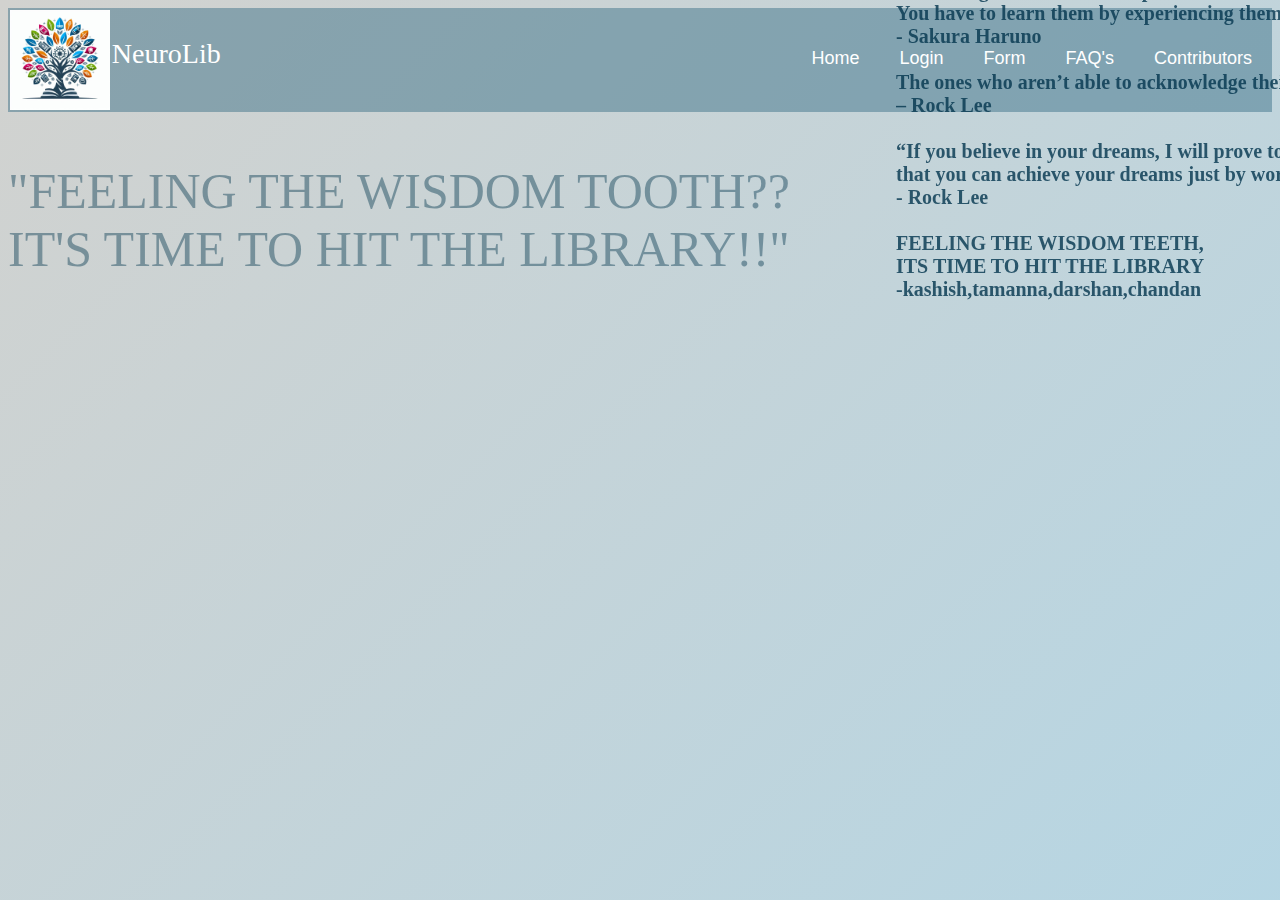
<file: frontend/index.html>
<!DOCTYPE html>
<html lang="en">
<head>
    <meta charset="UTF-8">
    <meta name="viewport" content="width=device-width, initial-scale=1.0">
    <title>Home</title>
    <link rel="stylesheet" href="style.css" />
    <style>
        .nav-logo {
            position: relative;
            z-index: 1000;
        }
        .marquee {
            position: fixed;
            bottom: 10px; 
            left: 70%;
            width: 80%; 
            height: 1900px; 
            overflow: hidden; 
            white-space: nowrap;
            box-sizing: content-box;
            font-size: 6%; 
            font-weight: normal;
            color: rgba(2, 53, 77, 0.8);
            animation: marquee 30s linear infinite;
            z-index:500;
            margin-top:20px;
        }
        @keyframes marquee {
            0% {
                transform: translateY(100%);
            }
            100% {
                transform: translateY(-80px); 
            }
            body {
            padding-top:20px; 
        }
        }
        .marquee p {
            margin: 0;
            padding: 0;
            font-family: 'cursive';
            font-style: normal;
            font-weight: bold;
            font-size:20px;  
        }
    </style>
</head>
<body>
    <header>
        <ul>
            <li><a href="Contributors.html">Contributors</a></li>
            <li><a href="FAQ's.html">FAQ's</a></li>
            <li><a href="form.html">Form</a></li>
            <li><a href="Login.html">Login</a></li>
            <li><a href="index.html">Home</a></li>
            <div class="navbar">
                <div class="nav-logo border">
                    <div class="logo">
                        <span class="website-name">NeuroLib</span>
                    </div>
                    <div class="lines">
                        <div class="line"></div>
                        <div class="line"></div>
                        <div class="line"></div>
                    </div>       
                </div>
            </div>
        </ul>
    </header>

    <p style="color:rgba(2, 53, 77, 0.429);">
        "FEELING THE WISDOM TOOTH??<br>
        IT'S TIME TO HIT THE LIBRARY!!"
    </p>
    <div class="marquee">
        <p>
            Don't Ever Give Up 
            "Don't ever give up…Even if it's painful, <br>even if it's agonizing, don't try to take the easy way out…"<br> 
            - Zenitsu Agatsuma <br><br>

            "If you can only do one a single thing,<br> hone it to perfection. Hone it to the utmost limit!" <br>
            - Jigoro Kuwajima <br><br>

            "Whatever you do for others comes around to help you, <br>as well, in the end."<br>
            - Tanjiro Kamado <br><br>

            "I'm Going To Make You Pay For Everything You've Ever Done!"<br> - Tanjiro Kamado <br><br>

           <p1 style="color:red">"Don't forget to renew your books!"</p1> <br><br>

            "Power isn't determined by your size,<br> but the size of your heart and dreams." <br>- Luffy <br><br>

            "No matter how hard or impossible it is,<br> never lose sight of your goal." <br>- Luffy <br><br>

            "You need to accept the fact that you're not the best and <br>have all the will to strive to be better than anyone you face."<br> - Zoro <br><br>

            "Don't start a fight if you can't end it."<br> - Sanji <br><br>

            "Never give up without even trying. Do what you can, <br>no matter how small the effect it may have!" <br>- Onoki <br><br>

            “Hard work is worthless for those that don’t believe in themselves.”<br>-Naruto Uzumaki <br><br>

            “If you don’t like your destiny, don’t accept it.<br> Instead have the courage to change it the way you want it to be.” <br>-Naruto Uzumaki <br><br>

            “The things that are most important aren’t written in books.<br> You have to learn them by experiencing them yourself.” <br>- Sakura Haruno <br><br>
            The ones who aren’t able to acknowledge their own selves are bound to fail.” – Itachi Uchiha

A dropout will beat a genius through hard work.”<br>– Rock Lee<br><br>

 “If you believe in your dreams, I will prove to you,<br> that you can achieve your dreams just by working hard.”<br>- Rock Lee<br><br>

FEELING THE WISDOM TEETH,<br>ITS TIME TO HIT THE LIBRARY <br>-kashish,tamanna,darshan,chandan
        </p>
    </div>
</body>
</html>
</file>
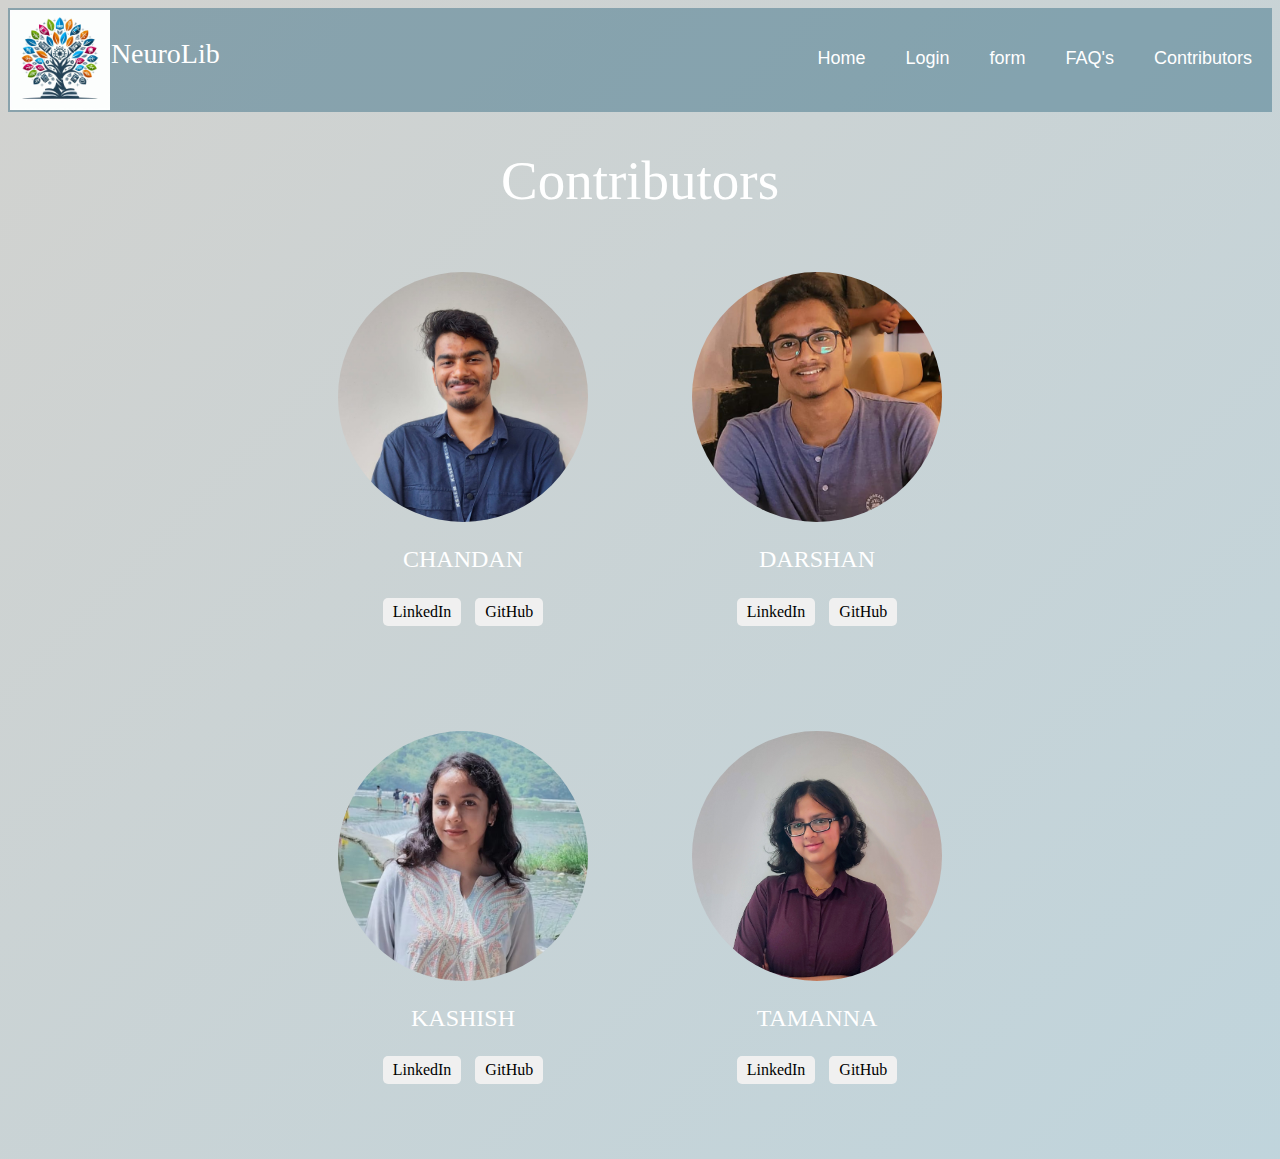
<file: frontend/Contributors.html>
<!DOCTYPE html>
<html lang="en">
<head>
    <meta charset="UTF-8">
    <meta name="viewport" content="width=device-width, initial-scale=1.0">
    <title>Contributors - Neuro'Lib</title>
    <link rel="stylesheet" href="Contributors.css" />
</head>
<body>
    <header>
        <ul>
            <li><a href="Contributors.html">Contributors</a></li>
            <li><a href="FAQ's.html">FAQ's</a></li>
            <li><a href="form.html">form</a></li>
            <li><a href="Login.html">Login</a></li>
            <li><a href="index.html">Home</a></li>
            <div class="navbar">
                <div class="nav-logo border">
                    <div class="logo">
                        <span class="website-name">NeuroLib</span>
                    </div>
                </div>
            </div>
          </ul>
    </header>
    <div class="container">
        <h1>Contributors</h1>
        <div class="contributor">
            <img src="images/chandan profile.jpeg" alt="Chandan's Picture">
            <h2>CHANDAN</h2>
            <div class="social-links">
                <a href="https://www.linkedin.com/in/chandan-bhat-704863282?utm_source=share&utm_campaign=share_via&utm_content=profile&utm_medium=android_app" target="_blank">LinkedIn</a>
                <a href="https://github.com/Csb4658" target="_blank">GitHub</a>
            </div>
        </div>
        <div class="contributor">
            <img src="images/darshan profile.jpeg" alt="Darshan's Picture">
            <h2>DARSHAN</h2>
            <div class="social-links">
                <a href="https://www.linkedin.com/in/darshan-kumar-a-09b375306?utm_source=share&utm_campaign=share_via&utm_content=profile&utm_medium=android_app" target="_blank">LinkedIn</a>
                <a href="https://github.com/ExTrodino" target="_blank">GitHub</a>
            </div>
        </div>
        <div class="contributor">
            <img src="images/kashish profile.jpeg" alt="Kashish's Picture">
            <h2>KASHISH</h2>
            <div class="social-links">
                <a href="https://www.linkedin.com/in/kashish-shaikh-9a9b75271/" target="_blank">LinkedIn</a>
                <a href="https://github.com/Csb4658" target="_blank">GitHub</a>
            </div>
        </div>
        <div class="contributor">
            <img src="images/tamanna profile.jpg" alt="Tamanna's Picture">
            <h2>TAMANNA</h2>
            <div class="social-links">
                <a href="https://www.linkedin.com/in/tamanna-ahmad-0471a7260/" target="_blank">LinkedIn</a>
                <a href="https://github.com/TamannaAhmad" target="_blank">GitHub</a>
            </div>
        </div>
    </div>
</body>
</html>
</file>
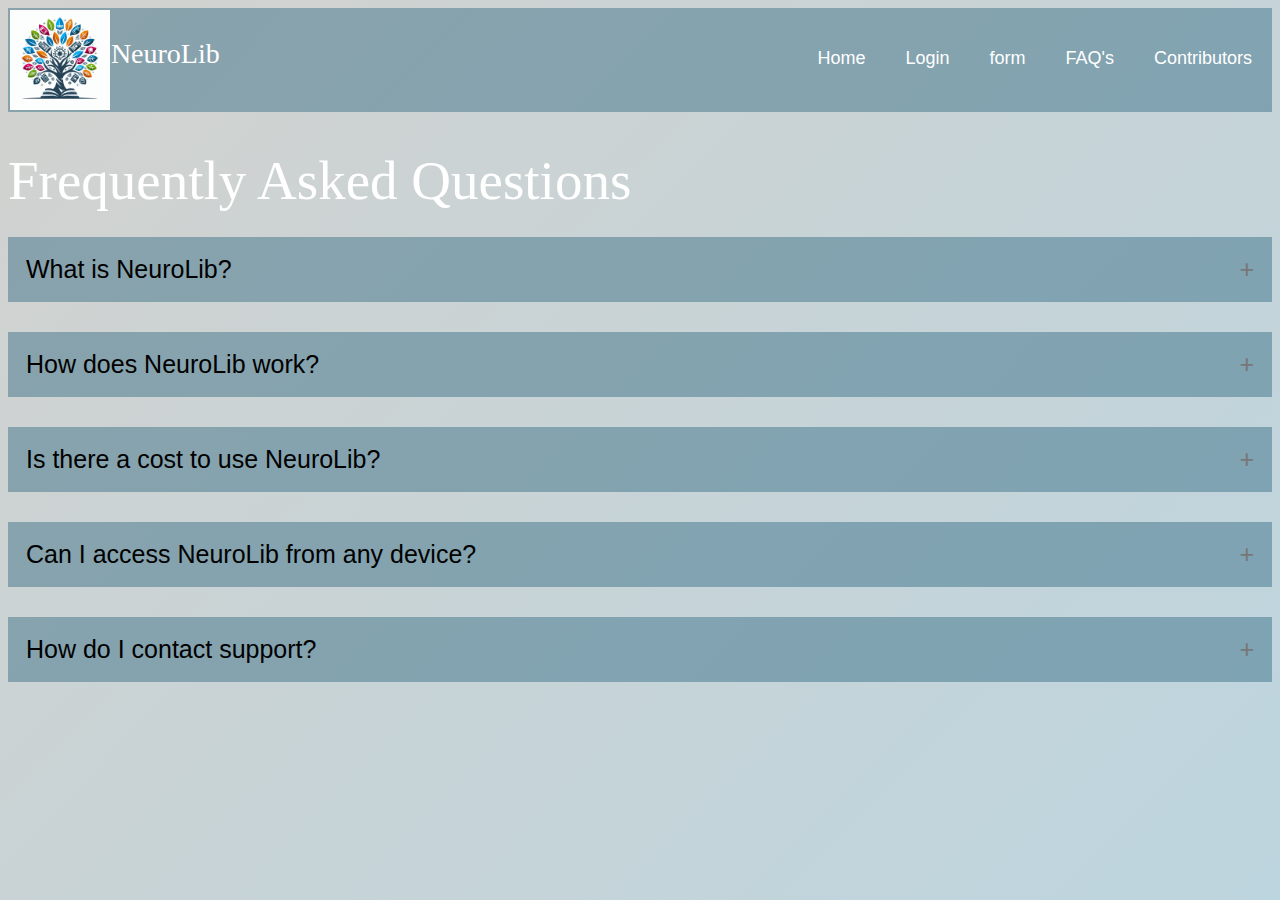
<file: frontend/FAQ's.html>
<!DOCTYPE html>
<html lang="en">
<head>
    <meta charset="UTF-8">
    <meta name="viewport" content="width=device-width, initial-scale=1.0">
    <title>FAQ's - Neuro'Lib</title>
    <link rel="stylesheet" href="FAQ'S.css" />
</head>
<body>
    <header>
        <header>
            <ul>
                <li><a href="Contributors.html">Contributors</a></li>
                <li><a href="FAQ's.html">FAQ's</a></li>
                <li><a href="form.html">form</a></li>
                <li><a href="Login.html">Login</a></li>
                <li><a href="index.html">Home</a></li>
                <div class="navbar">
                    <div class="nav-logo border">
                        <div class="logo">
                            <span class="website-name">NeuroLib</span>
                        </div>
                    </div>
                </div>
              </ul>
        </header>
    </header>
    <!doctype html>
    <html lang="en">
    <body>
        <h1>Frequently Asked Questions</h1>
        <button class="accordion">What is NeuroLib?</button>
        <div class="panel">
            <p>NeuroLib is a library book recommendation system that provides personalized book recommendations based on your university seat number (USN) and academic details.</p>
        </div>
    
        <button class="accordion">How does NeuroLib work?</button>
        <div class="panel">
            <p>Simply enter your USN, and Neuro'Lib will identify your year and semester to recommend books prescribed by the Visvesvaraya Technological University (VTU).</p>
        </div>
    
        <button class="accordion">Is there a cost to use NeuroLib?</button>
        <div class="panel">
            <p>No, NeuroLib is a free service for all students and faculty members of VTU.</p>
        </div>
    
        <button class="accordion">Can I access NeuroLib from any device?</button>
        <div class="panel">
            <p>Yes, NeuroLib is accessible from any device with an internet connection, including laptops, tablets, and smartphones.</p>
        </div>
    
        <button class="accordion">How do I contact support?</button>
        <div class="panel">
            <p>You can reach out to our support team via email at support@neurolib.com. We are here to assist you with any queries or issues you may have.</p>
        </div>
    </body>
    
    </html>
</file>
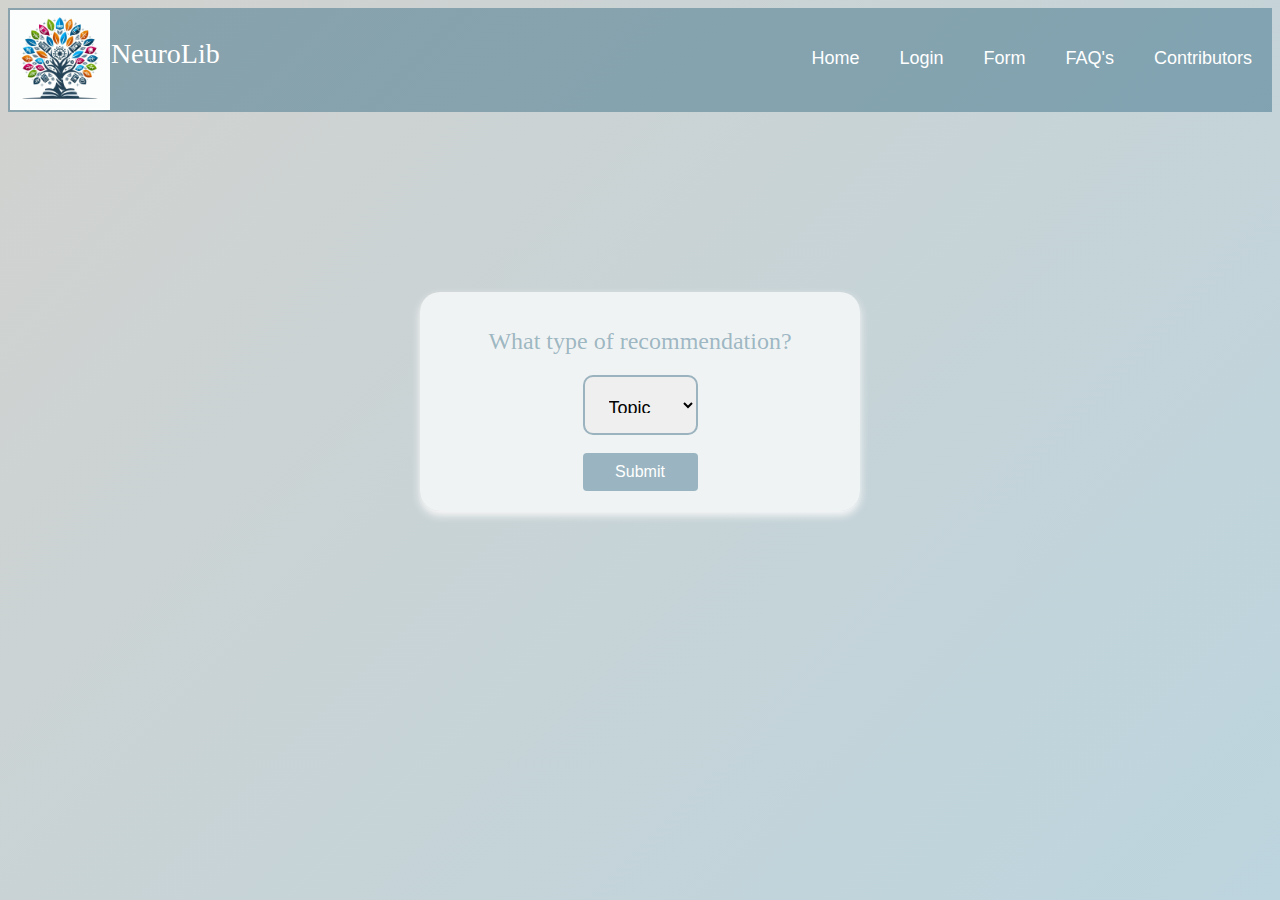
<file: frontend/form.html>
<!DOCTYPE html>
<html lang="en">
<head>
    <meta charset="UTF-8">
    <meta name="viewport" content="width=device-width, initial-scale=1.0">
    <title>Login</title>
    <link rel="stylesheet" href="form.css" />
</head>
<body>
    <header>
        <ul>
            <li><a href="Contributors.html">Contributors</a></li>
            <li><a href="FAQ's.html">FAQ's</a></li>
            <li><a href="form.html">Form</a></li>
            <li><a href="Login.html">Login</a></li>
            <li><a href="index.html">Home</a></li>
            <div class="navbar">
                <div class="nav-logo border">
                    <div class="logo">
                        <span class="website-name">NeuroLib</span>
                    </div>
                </div>
            </div>
        </ul>
    </header>
    <div class="login-container">
        <h1>What type of recommendation?</h1>
        <!-- Change the method to GET and send the form data as query parameters -->
        <form action="hidden-page.html" method="GET">
            <select id="Select" name="selection">
                <option value="Topic">Topic</option>
                <option value="USN">USN</option>
                <option value="Both">Both</option>
            </select>
            <br>
            <button type="submit">Submit</button>
        </form>
    </div>
</body>
</html>
</file>
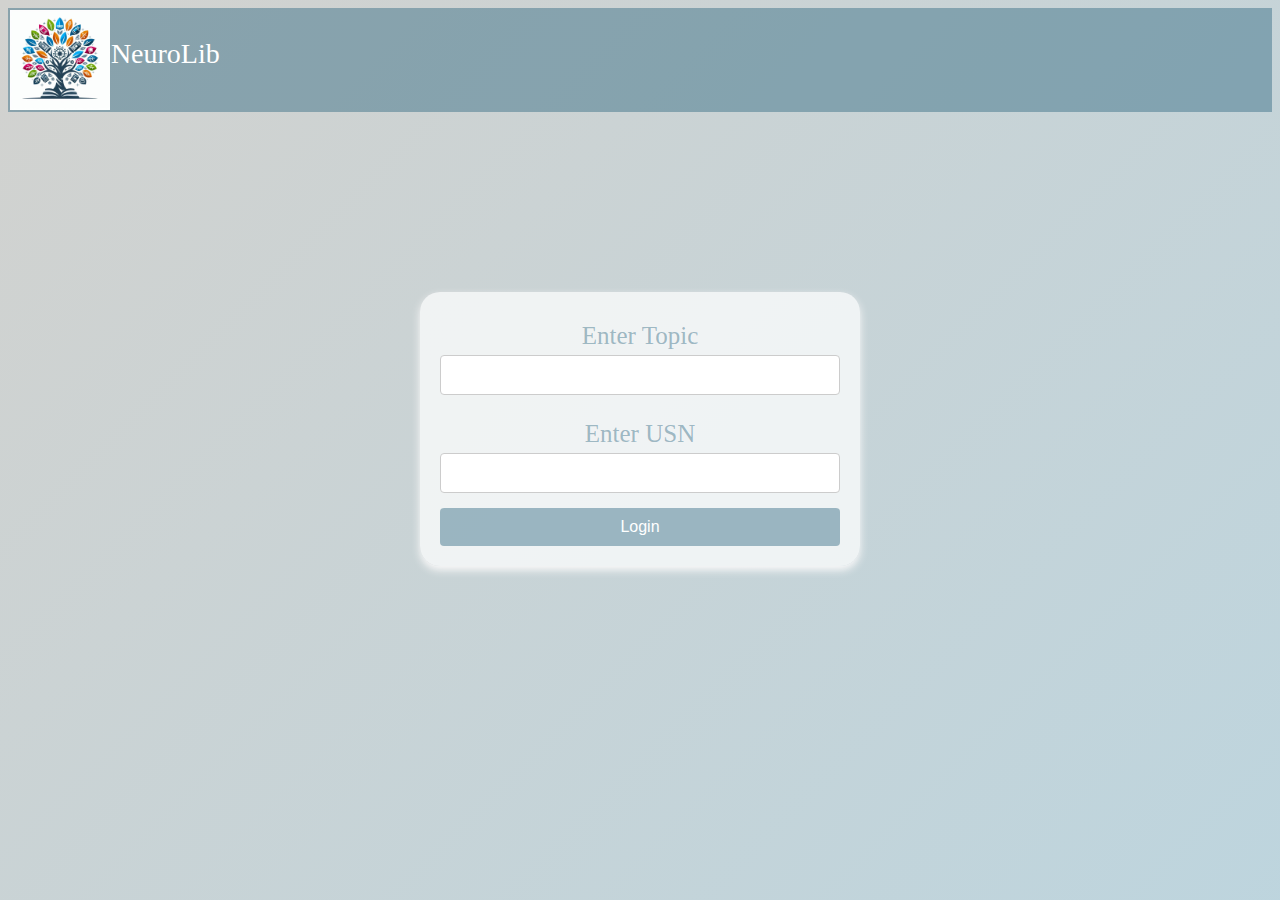
<file: frontend/hidden-page.html>
<!DOCTYPE html>
<html lang="en">
<head>
    <meta charset="UTF-8">
    <meta name="viewport" content="width=device-width, initial-scale=1.0">
    <title>Hidden Page</title>
    <!-- Link to the CSS file -->
    <link rel="stylesheet" href="hidden-page.css" />
</head>
<body>
    <header>
        <header>
            <ul>    
                <div class="navbar">
                    <div class="nav-logo border">
                        <div class="logo">
                            <span class="website-name">NeuroLib</span>
                        </div>
                    </div>
                </div>
              </ul>
        </header>
    </header>
    <div class="hidden-page-container">
            <form action="authenticate.php" method="post"> 
                <label for="Enter Topic">Enter Topic</label>
                <input type="text" id="Enter Topic" name="Enter Topic" required>
                <label for="Enter USN">Enter USN</label>
                <input type="Enter USN" id="CAPTCHA" name="Enter USN" required>
                
                <button type="submit">Login</button>
            </form>
        </div>
            </div>
</body>
</html>
</file>
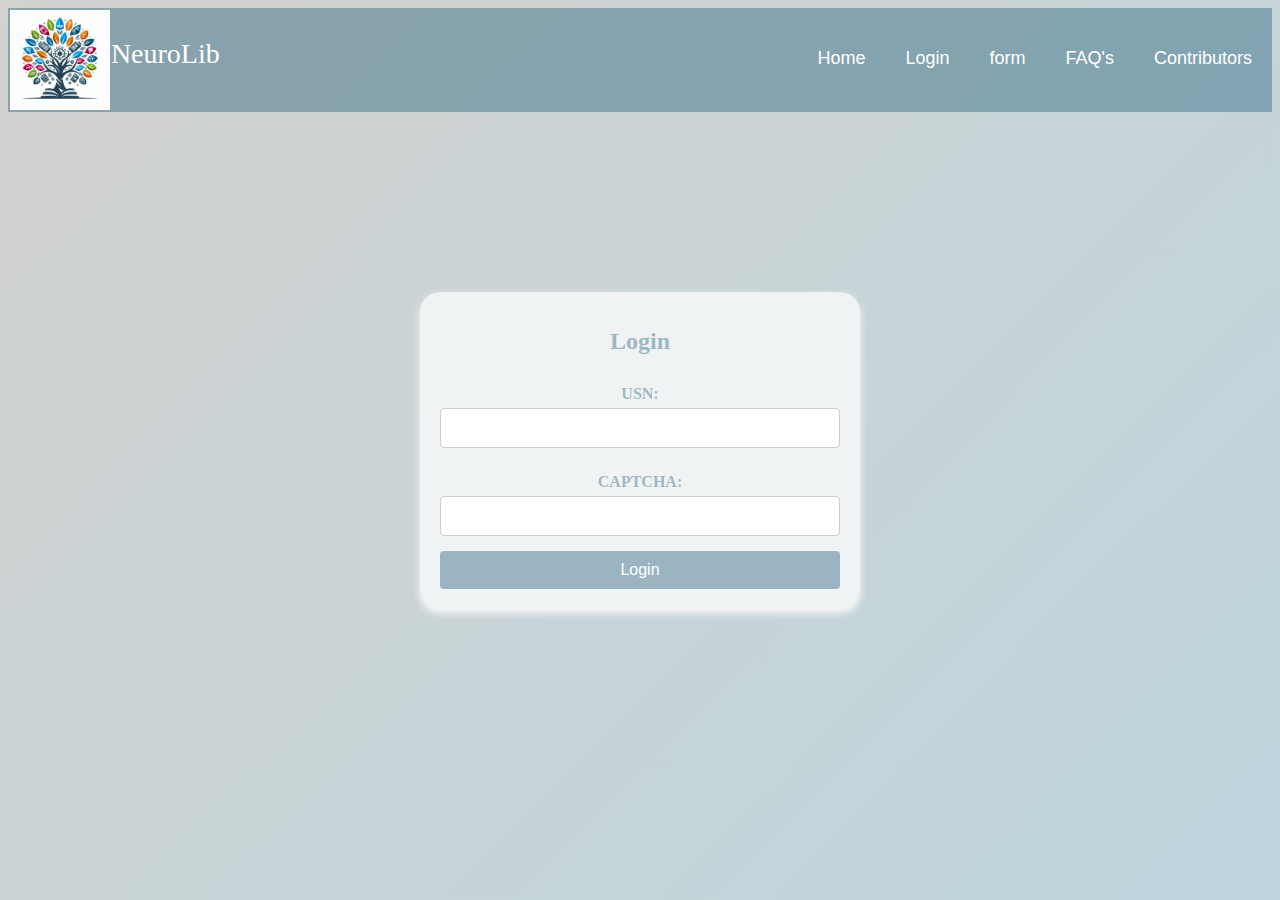
<file: frontend/login.html>
<!DOCTYPE html>
<html lang="en">
<head>
    <meta charset="UTF-8">
    <meta name="viewport" content="width=device-width, initial-scale=1.0">
    <title>Login</title>
    <link rel="stylesheet" href="login.css" />
</head>
<body>
    <header>
        <ul>
            <li><a href="Contributors.html">Contributors</a></li>
            <li><a href="FAQ's.html">FAQ's</a></li>
            <li><a href="form.html">form</a></li>
            <li><a href="Login.html">Login</a></li>
            <li><a href="index.html">Home</a></li>
            <div class="navbar">
                <div class="nav-logo border">
                    <div class="logo">
                        <span class="website-name">NeuroLib</span>
                    </div>
                    <div class="center">
                        </div>
                </div>
            </div>
          </ul>
    </header>
    <div class="login-container">
        <h1>Login</h1>
        <form action="authenticate.php" method="post"> 
            <label for="USN">USN:</label>
            <input type="text" id="USN" name="USN" required>
            <label for="CAPTCHA">CAPTCHA:</label>
            <input type="CAPTCHA" id="CAPTCHA" name="CAPTCHA" required>
            
            <button type="submit">Login</button>
        </form>
    </div>
</body>
</html>
</file>
<file: frontend/style.css>
ul {
  list-style-type: none;
  margin: 0;
  padding: 0;
  background-color: rgba(40, 98, 124, 0.429);
  overflow:hidden;
}
li {
  float: right;
}

li a {
  display: block;
  color: white;
  font-family: arial;
  font-size:18px;
  text-align: center;
  padding: 40px 20px;
  text-decoration: white;
}
li a:hover {
  background-color: rgba(255, 255, 255, 0.864);
}
.active {
  background-color:rgba(8, 136, 195, 0.429); 
}
.nav-logo{
  height:100px;
  width:100px;
}
.logo{
  background-image: url("images/logo.jpeg");
  background-size: cover;
  height: 100px;
  width: 100%;
}
.border{
  border:2px solid transparent;
}
.border:hover{
  border: 2px solid white;
}
p {
  font-size: 50px;
  font-family: 'cursive';
}
.website-name {
  font-size: 28px; 
  color: white;
  position: absolute;  
  bottom: 0;  
  left: 50%; 
  transform: translateX(45%); 
  text-align: center;
  padding: 40px 1.5px;
  font-family:'cursive';
}
body {
  background: linear-gradient(-45deg,  #D3EEDD,   #E7DBCC,#ABD7EB, #D2D2CF);
  background-size: 500% 800%;
  animation: gradientBG 10s ease infinite;
  
}
@keyframes gradientBG {
  0% {
    background-position: 0% 50%;
  }
  50% {
    background-position: 100% 50%;
  }
  100% {
    background-position: 0% 50%;
  }
}
</file>
<file: frontend/Contributors.css>
ul {
    list-style-type: none;
    margin: 0;
    padding: 0;
    background-color: rgba(40, 98, 124, 0.429);
    overflow:hidden;
  }
  li {
    float: right;
  }
  
  li a {
    display: block;
    color: white;
    font-family: arial;
    font-size:18px;
    text-align: center;
    padding: 40px 20px;
    text-decoration: white;
  }
  li a:hover {
    background-color: rgba(255, 255, 255, 0.864);
  }
  .active {
    background-color: rgba(40, 98, 124, 0.429);
  }
  .nav-logo{
    height:100px;
    width:100px;
  }
  .logo{
    background-image: url("images/logo.jpeg");
    background-size: cover;
    height: 100px;
    width: 100%;
  }
  .border{
    border:2px solid transparent;
  }
  .border:hover{
    border: 2px solid white;
  }
  p {
    font-size: 30px;
    font-family: 'Franklin Gothic Medium', 'Arial Narrow', Arial, sans-serif;
  }
  .website-name {
    font-size: 28px; 
    color: white;
    position: absolute;  
    top: 4.5px;  
    left: 60px; 
    transform: translateX(45%); 
    text-align: center;
    padding: 33px 1px;
    font-family:'cursive';
  
  }
        body { background: linear-gradient(-45deg,  #D3EEDD,   #E7DBCC,#ABD7EB, #D2D2CF);
          background-size: 500% 800%;
          animation: gradientBG 10s ease infinite;
           
        }
        .container {
            width: 80%;
            margin: 20px auto;
            text-align: center;
        }
        .contributor {
            display: inline-block;
            margin: 50px;
        }
        .contributor img {
            width: 250px;
            height: 250px;
            border-radius: 50%;
        }
        .social-links {
            margin-top: 10px;
        }
        .social-links a {
            display: inline-block;
            margin: 5px;
            text-decoration: none;
            color:black ;
            padding: 5px 10px;
            border-radius: 5px;
            background-color: #f0f0f0;
        }
        .social-links a:hover {
            background-color: rgba(40, 98, 124, 0.429);
        }
        @keyframes gradientBG {
          0% {
            background-position: 0% 50%;
          }
          50% {
            background-position: 100% 50%;
          }
          100% {
            background-position: 0% 50%;
          }
        }
        @media (max-width: 768px) {
          .website-name {
              font-size: 28px;
              position: relative;
              text-align: center;
          }
        }
        h1{
          margin-bottom: 10px;
    color:white;
    font-family: 'cursive';
    font-weight: normal;
    font-size:55px;
        }
 h2{
  color:white;
  font-family: 'cursive';
  font-weight: normal;
 }
</file>
<file: frontend/form.css>
ul {
  list-style-type: none;
  margin: 0;
  padding: 0;
  background-color: rgba(40, 98, 124, 0.429);
  overflow:hidden;
}
li {
  float: right;
}

li a {
  display: block;
  color: white;
  font-family: arial;
  font-size:18px;
  text-align: center;
  padding: 40px 20px;
  text-decoration: white;
}
li a:hover {
  background-color: rgba(255, 255, 255, 0.864);
}
.active {
  background-color:rgba(8, 136, 195, 0.429);
}
.navbar {
  display: flex;
  justify-content: space-between; 
  align-items: center; 
  max-width: 1200px; 
  margin: 40auto; 
  padding: 20 80px;

}
.nav-logo{
  height:100px;
  width:100px; 
}
.logo{
  background-image: url("images/logo.jpeg");
  background-size: cover;
  height: 100px;
  width: 100%;
}
.border{
  border:2px solid transparent;
}
.border:hover{
  border: 2px solid white;
}
p {
  font-size: 30px;
  font-family: 'cursive';
}
.website-name {
  font-size: 28px; 
  color: white;
  position: absolute;  
  top: 4.5px;  
  left: 60px; 
  transform: translateX(45%); 
  text-align: center;
  padding: 33px 1px;
  font-family:'cursive';

}

.login-container {
  max-width: 400px;
  margin: 180px auto;
  padding: 20px;
  background:rgba(255, 255, 255, 0.719);
  border-radius: 20px;
  box-shadow: 0 4px 8px rgba(252, 250, 250, 0.992);
  text-align: center;
}
.login-container h1 {
  font-size: 24px;
  margin-bottom: 20px;
  color: rgba(40, 98, 124, 0.429);
  font-family: 'cursive';
  font-weight: normal;
}

form {
  display: flex;
  flex-direction: column;
  align-items: stretch;
}

form label {
  margin: 10px 0 5px;
  font-weight: bold;
  color:rgba(40, 98, 124, 0.429);
}

form input {
  padding: 10px;
  border: 1px solid #ccc;
  border-radius: 4px;
  margin-bottom: 15px;
  font-size: 16px;
  width: 100%;
  box-sizing: border-box;
}

form input:focus {
  border-color: rgba(40, 98, 124, 0.429);
  outline: none;
  box-shadow: 0 0 4px  rgba(40, 98, 124, 0.429);;
}

form button {
  padding: 10px;
  background-color:  rgba(40, 98, 124, 0.429);;
  color: #fff;
  border: none;
  border-radius: 4px;
  font-size: 16px;
  cursor: pointer;
}

form button:hover {
  background-color:  rgba(40, 98, 124, 0.429);;
}
body {
background: linear-gradient(-45deg,  #D3EEDD,   #E7DBCC,#ABD7EB, #D2D2CF);
background-size: 500% 800%;
animation: gradientBG 10s ease infinite;
}
@keyframes gradientBG {
0% {
  background-position: 0% 50%;
}
50% {
  background-position: 100% 50%;
}
100% {
  background-position: 0% 50%;
}
}
@media (max-width: 768px) {
.website-name {
    font-size: 28px; 
    position: relative;
    text-align: center;
}
}
.login-container {
  padding: 20px;
  display: flex;
  flex-direction: column;
  align-items: center;
  justify-content: center;
}
label {
  font-size: 18px;
  margin-right: 10px;
}
button {
  padding: 10px 10px;
  background-color: rgba(40, 98, 124, 0.429);
  color: white;
  border: none;
  border-radius:25px;
  font-size: 16px;
  cursor: pointer;
}
select {
  width: 115px;  
  height:60px; 
  padding: 20px;
  font-size: 18px; 
  border: 2px solid rgba(40, 98, 124, 0.429) ;
  border-radius: 10px; 

}

select option:focus {
  background-color: #f0f0f0;  
  border-color:rgba(40, 98, 124, 0.429) ;     
}
</file>
<file: frontend/hidden-page.css>
ul {
  list-style-type: none;
  margin: 0;
  padding: 0;
  background-color: rgba(40, 98, 124, 0.429);
  overflow:hidden;
}
li {
  float: right;
}

li a {
  display: block;
  color: white;
  font-family: arial;
  font-size:18px;
  text-align: center;
  padding: 40px 20px;
  text-decoration: white;
}
li a:hover {
  background-color: rgba(255, 255, 255, 0.864);
}
.active {
  background-color:rgba(40, 98, 124, 0.429);
}
.navbar{
    display: flex;
    justify-content: space-between; 
    align-items: center; 
    max-width: 1200px; 
    margin: 40auto; 
    padding: 20 80px;
    color:  rgba(40, 98, 124, 0.429);
}
.nav-logo{
  height:100px;
  width:100px;
}
.logo{
  background-image: url("images/logo.jpeg");
  background-size: cover;
  height: 100px;
  width: 100%;
}
.border{
  border:2px solid transparent;
}
.border:hover{
  border: 2px solid white;
}
p {
  font-size: 30px;
  font-family: 'cursive';
}
.website-name {
  font-size: 28px; 
  color: white;
  position: absolute;  
  top: 4.5px;  
  left: 60px; 
  transform: translateX(45%); 
  text-align: center;
  padding: 33px 1px;
  font-family:'cursive';

}

.hidden-page-container {
  max-width: 400px;
  margin: 180px auto;
  padding: 20px;
  background:rgba(255, 255, 255, 0.719);
  border-radius: 20px;
  box-shadow: 0 4px 8px rgba(252, 250, 250, 0.992);
  text-align: center;
}

.hidden-page-container h1 {
  font-size: 24px;
  margin-bottom: 20px;
  color: black;
}

form {
  display: flex;
  flex-direction: column;
  align-items: stretch;
}

form label {
  margin: 10px 0 5px;
  font-weight: normal;
  color:rgba(40, 98, 124, 0.429) ;
  font-family: 'cursive';
  font-size: 25px;
}

form input {
  padding: 10px;
  border: 1px solid #ccc;
  border-radius: 4px;
  margin-bottom: 15px;
  font-size: 16px;
  width: 100%;
  box-sizing: border-box;
}

form input:focus {
  border-color: rgba(40, 98, 124, 0.429);;
  outline: none;
  box-shadow: 0 0 4px  rgba(40, 98, 124, 0.429);;
}

form button {
  padding: 10px;
  background-color:  rgba(40, 98, 124, 0.429);;
  color: #fff;
  border: none;
  border-radius: 4px;
  font-size: 16px;
  cursor: pointer;
}

form button:hover {
  background-color:  rgba(40, 98, 124, 0.429);;
}
body {
background: linear-gradient(-45deg,  #D3EEDD,   #E7DBCC,#ABD7EB, #D2D2CF);
background-size: 500% 800%;
animation: gradientBG 10s ease infinite;
}
@keyframes gradientBG {
0% {
  background-position: 0% 50%;
}
50% {
  background-position: 100% 50%;
}
100% {
  background-position: 0% 50%;
}
}
@media (max-width: 768px) {
.website-name {
    font-size: 28px; 
    position: relative;
    text-align: center; 
}
}
</file>
<file: frontend/login.css>
ul {
    list-style-type: none;
    margin: 0;
    padding: 0;
    background-color: rgba(40, 98, 124, 0.429);
    overflow:hidden;
  }
  li {
    float: right;
  }
  
  li a {
    display: block;
    color: white;
    font-family: arial;
    font-size:18px;
    text-align: center;
    padding: 40px 20px;
    text-decoration: white;
  }
  li a:hover {
    background-color: rgba(255, 255, 255, 0.864);
  }
  .active {
    background-color:rgba(8, 136, 195, 0.429); ;
  }
  .nav-logo{
    height:100px;
    width:100px;
  }
  .logo{
    background-image: url("images/logo.jpeg");
    background-size: cover;
    height: 100px;
    width: 100%;
  }
  .border{
    border:2px solid transparent;
  }
  .border:hover{
    border: 2px solid white;
  }
  p {
    font-size: 30px;
    font-family: 'cursive';
  }
  .website-name {
    font-size: 28px; 
    color: white;
    position: absolute;  
    top: 4.5px;  
    left: 60px; 
    transform: translateX(45%); 
    text-align: center;
    padding: 33px 1px;
    font-family:'cursive';
  
  }

.login-container {
    max-width: 400px;
    margin: 180px auto;
    padding: 20px;
    background:rgba(255, 255, 255, 0.719);
    border-radius: 20px;
    box-shadow: 0 4px 8px rgba(252, 250, 250, 0.992);
    text-align: center;
}

.login-container h1 {
    font-size: 24px;
    margin-bottom: 20px;
    color: rgba(40, 98, 124, 0.429);
}

form {
    display: flex;
    flex-direction: column;
    align-items: stretch;
}

form label {
    margin: 10px 0 5px;
    font-weight: bold;
    color: rgba(40, 98, 124, 0.429);
}

form input {
    padding: 10px;
    border: 1px solid #ccc;
    border-radius: 4px;
    margin-bottom: 15px;
    font-size: 16px;
    width: 100%;
    box-sizing: border-box;
}

form input:focus {
    border-color: rgba(40, 98, 124, 0.429);;
    outline: none;
    box-shadow: 0 0 4px  rgba(40, 98, 124, 0.429);;
}

form button {
    padding: 10px;
    background-color:  rgba(40, 98, 124, 0.429);;
    color: #fff;
    border: none;
    border-radius: 4px;
    font-size: 16px;
    cursor: pointer;
}

form button:hover {
    background-color:  rgba(40, 98, 124, 0.429);;
}
body {
  background: linear-gradient(-45deg,  #D3EEDD,   #E7DBCC,#ABD7EB, #D2D2CF);
  background-size: 500% 800%;
  animation: gradientBG 10s ease infinite;
}
@keyframes gradientBG {
  0% {
    background-position: 0% 50%;
  }
  50% {
    background-position: 100% 50%;
  }
  100% {
    background-position: 0% 50%;
  }
}
@media (max-width: 768px) {
  .website-name {
      font-size: 28px; 
      position: relative;
      text-align: center; 
  }
}
</file>
